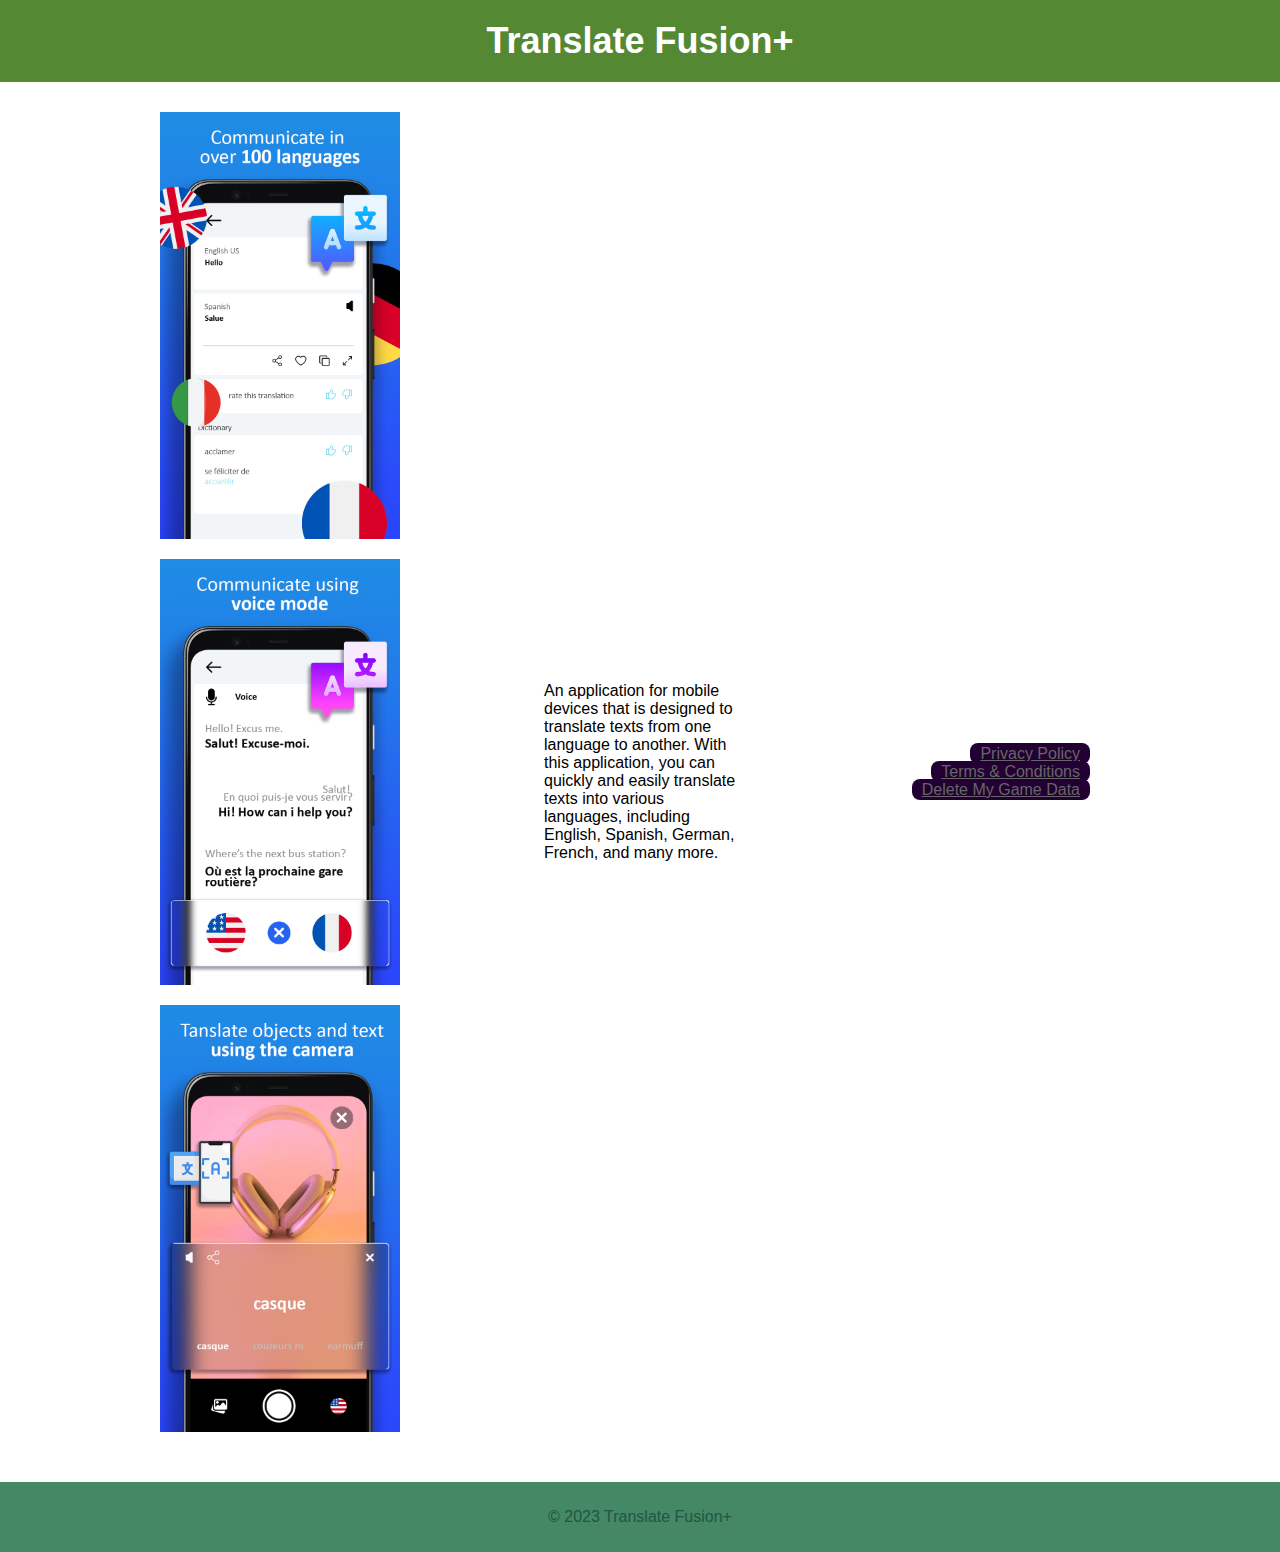
<file: index.html>
<!DOCTYPE html>
<html>
<head>
	<title>Translate Fusion+</title>
	<link rel="stylesheet" type="text/css" href="style.css">
</head>
<body>
	<header>
		<h1>Translate Fusion+</h1>
	</header>

	<main>
		<section class="screenshots">
			<img src="1.png" alt="Screenshot 1">
			<img src="1-1.png" alt="Screenshot 2">
			<img src="1-2.png" alt="Screenshot 3">
		</section>

		
		<section class="description">
			<p>An application for mobile devices that is designed to translate texts from one language to another. With this application, you can quickly and easily translate texts into various languages, including English, Spanish, German, French, and many more.</p>
		</section>

		<section class="buttons">
			<a href="od.html" class="button">Privacy Policy</a>
			<a href="oe.html" class="button">Terms & Conditions</a>
			<a href="ee.html" class="button">Delete My Game Data</a>
		</section>
	</main>

	<footer>
		<p>&copy; 2023 Translate Fusion+</p>
	</footer>
</body>
</html>
</file>
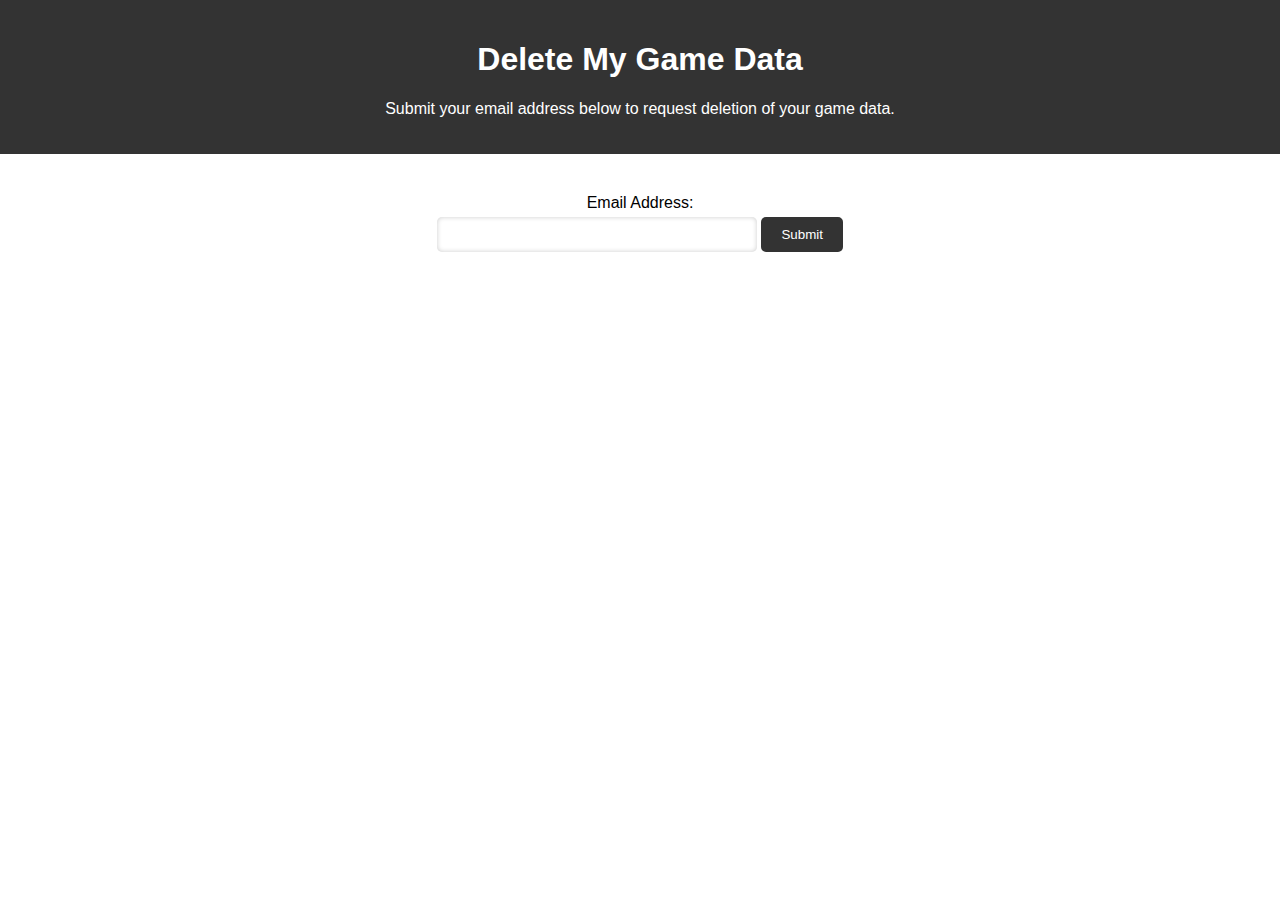
<file: ee.html>
<!DOCTYPE html>
<html>
<head>
	<title>Delete My Game Data</title>
	<link rel="stylesheet" type="text/css" href="styles.css">
</head>
<body>
	<header>
		<h1>Delete My Game Data</h1>
		<p>Submit your email address below to request deletion of your game data.</p>
	</header>

	<main>
		<form action="delete.php" method="post">
			<label for="email">Email Address:</label>
			<input type="email" id="email" name="email" required>
			<input type="submit" value="Submit">
		</form>
	</main>

	<footer>
	</footer>
</body>
</html>
</file>
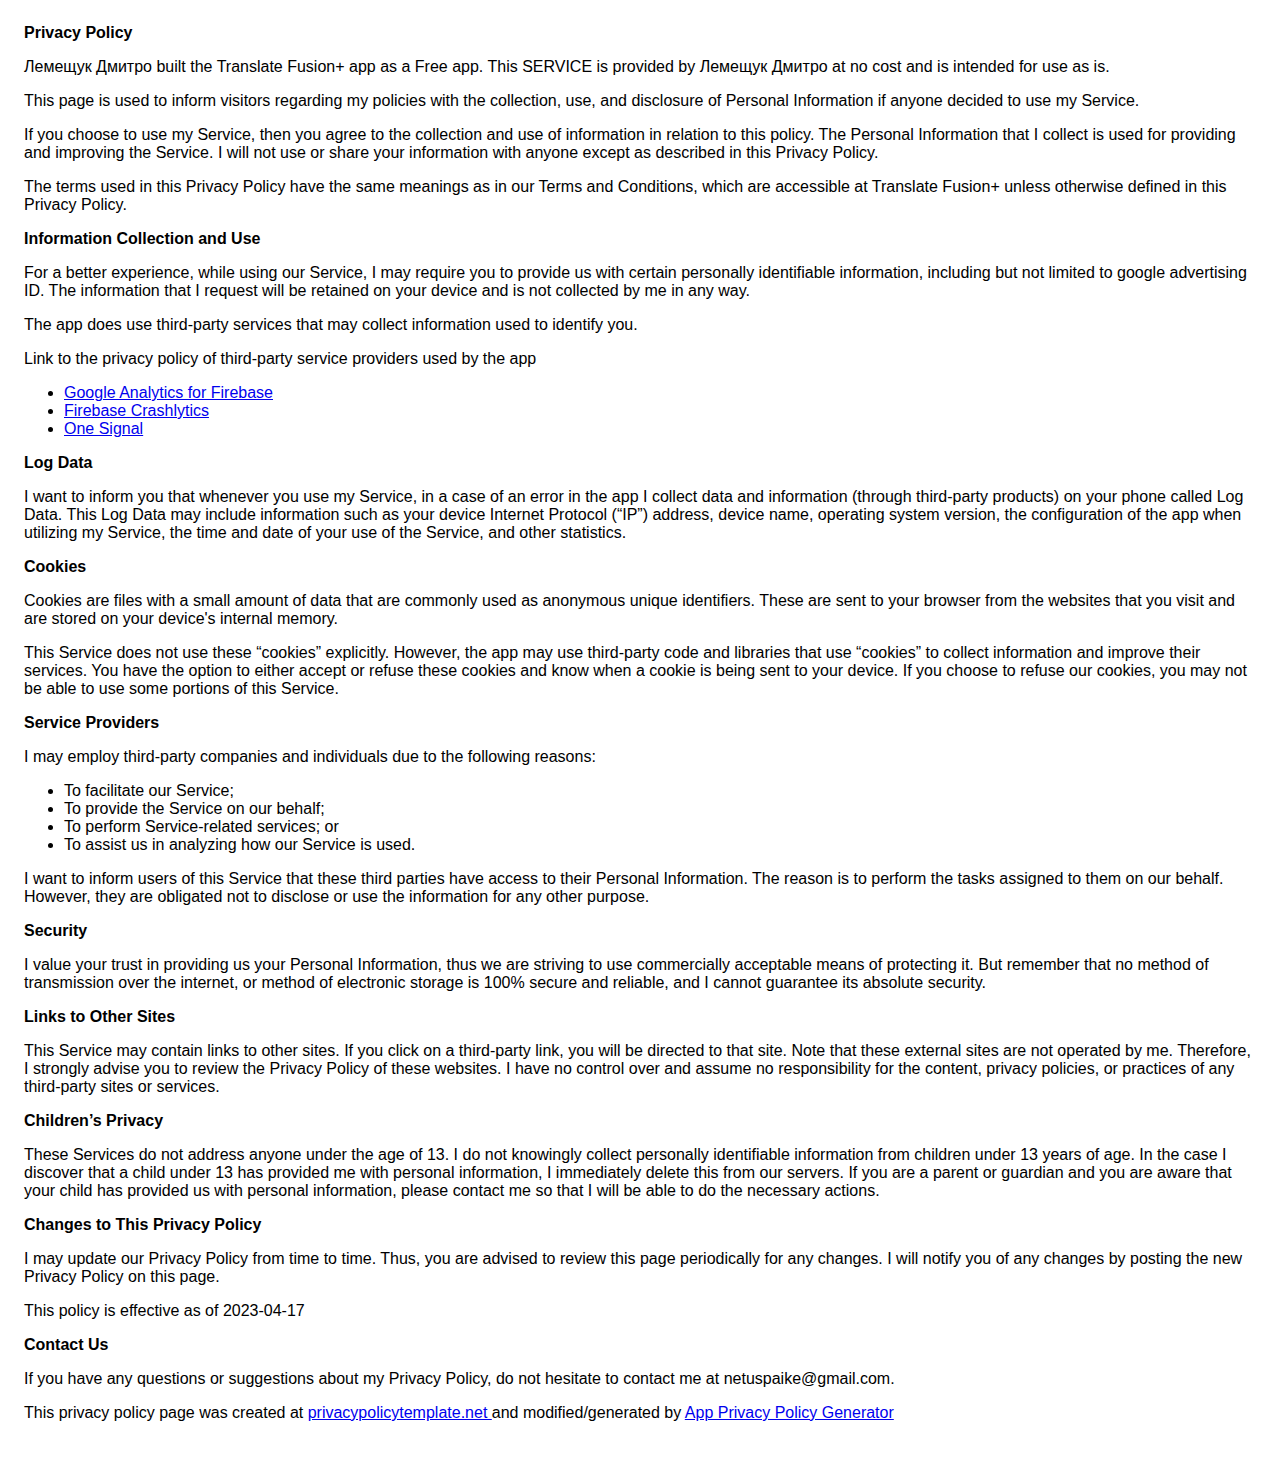
<file: od.html>
<!DOCTYPE html>
    <html>
    <head>
      <meta charset='utf-8'>
      <meta name='viewport' content='width=device-width'>
      <title>Privacy Policy</title>
      <style> body { font-family: 'Helvetica Neue', Helvetica, Arial, sans-serif; padding:1em; } </style>
    </head>
    <body>
    <strong>Privacy Policy</strong> <p>
                  Лемещук Дмитро built the Translate Fusion+ app as
                  a Free app. This SERVICE is provided by
                  Лемещук Дмитро at no cost and is intended for use as
                  is.
                </p> <p>
                  This page is used to inform visitors regarding my
                  policies with the collection, use, and disclosure of Personal
                  Information if anyone decided to use my Service.
                </p> <p>
                  If you choose to use my Service, then you agree to
                  the collection and use of information in relation to this
                  policy. The Personal Information that I collect is
                  used for providing and improving the Service. I will not use or share your information with
                  anyone except as described in this Privacy Policy.
                </p> <p>
                  The terms used in this Privacy Policy have the same meanings
                  as in our Terms and Conditions, which are accessible at
                  Translate Fusion+ unless otherwise defined in this Privacy Policy.
                </p> <p><strong>Information Collection and Use</strong></p> <p>
                  For a better experience, while using our Service, I
                  may require you to provide us with certain personally
                  identifiable information, including but not limited to google advertising ID. The information that
                  I request will be retained on your device and is not collected by me in any way.
                </p> <div><p>
                    The app does use third-party services that may collect
                    information used to identify you.
                  </p> <p>
                    Link to the privacy policy of third-party service providers used
                    by the app
                  </p> <ul><!----><!----><li><a href="https://firebase.google.com/policies/analytics" target="_blank" rel="noopener noreferrer">Google Analytics for Firebase</a></li><li><a href="https://firebase.google.com/support/privacy/" target="_blank" rel="noopener noreferrer">Firebase Crashlytics</a></li><!----><!----><!----><!----><!----><!----><!----><!----><!----><!----><li><a href="https://onesignal.com/privacy_policy" target="_blank" rel="noopener noreferrer">One Signal</a></li><!----><!----><!----><!----><!----><!----><!----><!----><!----><!----><!----><!----><!----></ul></div> <p><strong>Log Data</strong></p> <p>
                  I want to inform you that whenever you
                  use my Service, in a case of an error in the app
                  I collect data and information (through third-party
                  products) on your phone called Log Data. This Log Data may
                  include information such as your device Internet Protocol
                  (“IP”) address, device name, operating system version, the
                  configuration of the app when utilizing my Service,
                  the time and date of your use of the Service, and other
                  statistics.
                </p> <p><strong>Cookies</strong></p> <p>
                  Cookies are files with a small amount of data that are
                  commonly used as anonymous unique identifiers. These are sent
                  to your browser from the websites that you visit and are
                  stored on your device's internal memory.
                </p> <p>
                  This Service does not use these “cookies” explicitly. However,
                  the app may use third-party code and libraries that use
                  “cookies” to collect information and improve their services.
                  You have the option to either accept or refuse these cookies
                  and know when a cookie is being sent to your device. If you
                  choose to refuse our cookies, you may not be able to use some
                  portions of this Service.
                </p> <p><strong>Service Providers</strong></p> <p>
                  I may employ third-party companies and
                  individuals due to the following reasons:
                </p> <ul><li>To facilitate our Service;</li> <li>To provide the Service on our behalf;</li> <li>To perform Service-related services; or</li> <li>To assist us in analyzing how our Service is used.</li></ul> <p>
                  I want to inform users of this Service
                  that these third parties have access to their Personal
                  Information. The reason is to perform the tasks assigned to
                  them on our behalf. However, they are obligated not to
                  disclose or use the information for any other purpose.
                </p> <p><strong>Security</strong></p> <p>
                  I value your trust in providing us your
                  Personal Information, thus we are striving to use commercially
                  acceptable means of protecting it. But remember that no method
                  of transmission over the internet, or method of electronic
                  storage is 100% secure and reliable, and I cannot
                  guarantee its absolute security.
                </p> <p><strong>Links to Other Sites</strong></p> <p>
                  This Service may contain links to other sites. If you click on
                  a third-party link, you will be directed to that site. Note
                  that these external sites are not operated by me.
                  Therefore, I strongly advise you to review the
                  Privacy Policy of these websites. I have
                  no control over and assume no responsibility for the content,
                  privacy policies, or practices of any third-party sites or
                  services.
                </p> <p><strong>Children’s Privacy</strong></p> <div><p>
                    These Services do not address anyone under the age of 13.
                    I do not knowingly collect personally
                    identifiable information from children under 13 years of age. In the case
                    I discover that a child under 13 has provided
                    me with personal information, I immediately
                    delete this from our servers. If you are a parent or guardian
                    and you are aware that your child has provided us with
                    personal information, please contact me so that
                    I will be able to do the necessary actions.
                  </p></div> <!----> <p><strong>Changes to This Privacy Policy</strong></p> <p>
                  I may update our Privacy Policy from
                  time to time. Thus, you are advised to review this page
                  periodically for any changes. I will
                  notify you of any changes by posting the new Privacy Policy on
                  this page.
                </p> <p>This policy is effective as of 2023-04-17</p> <p><strong>Contact Us</strong></p> <p>
                  If you have any questions or suggestions about my
                  Privacy Policy, do not hesitate to contact me at netuspaike@gmail.com.
                </p> <p>This privacy policy page was created at <a href="https://privacypolicytemplate.net" target="_blank" rel="noopener noreferrer">privacypolicytemplate.net </a>and modified/generated by <a href="https://app-privacy-policy-generator.nisrulz.com/" target="_blank" rel="noopener noreferrer">App Privacy Policy Generator</a></p>
    </body>
    </html>
</file>
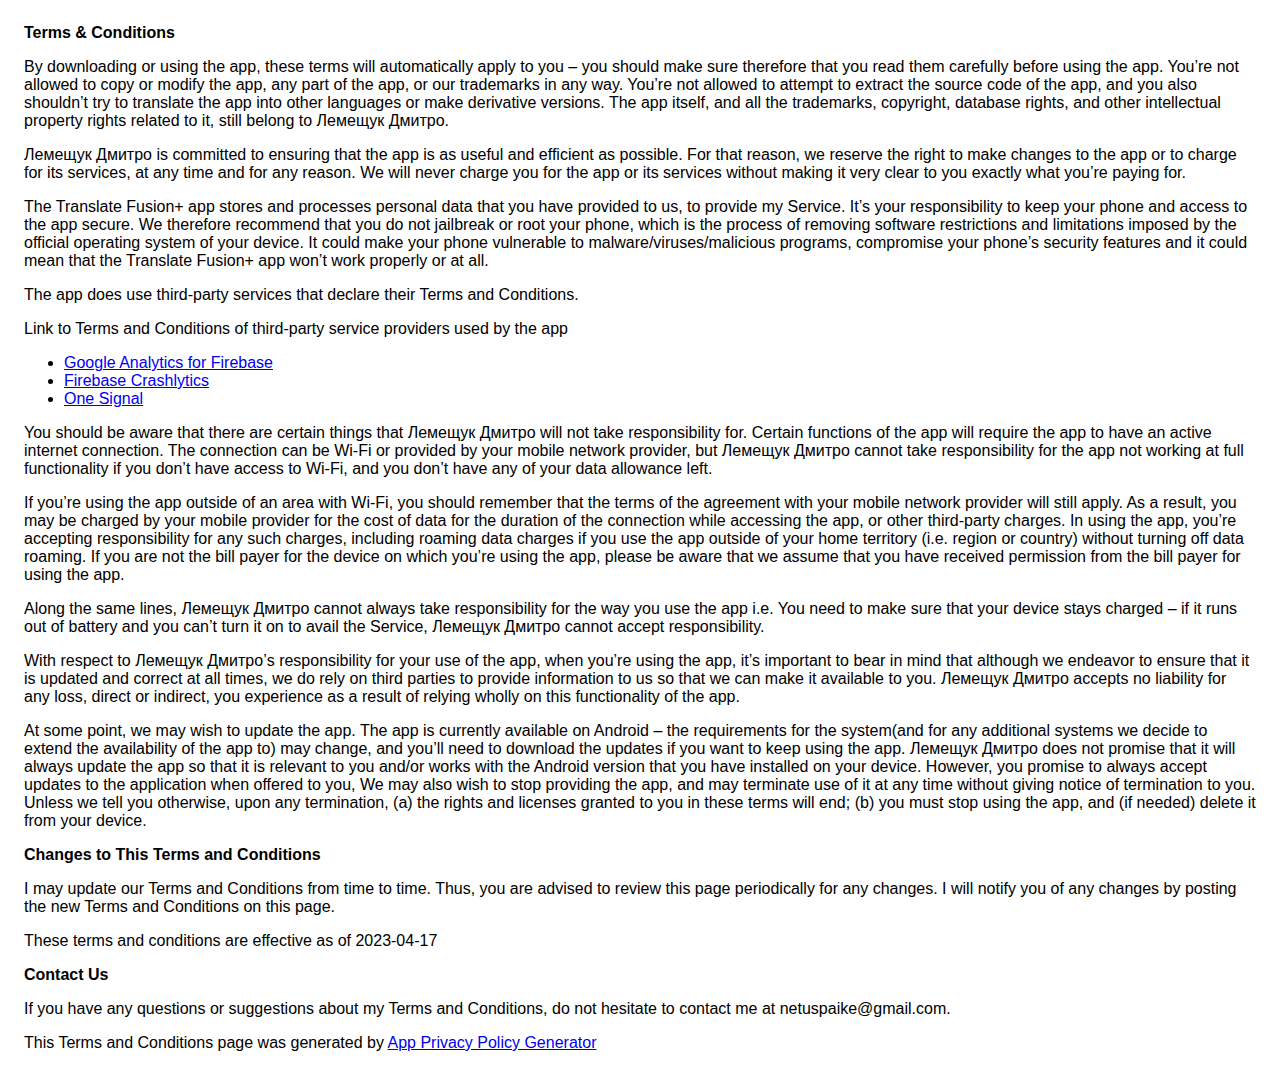
<file: oe.html>
<!DOCTYPE html>
    <html>
    <head>
      <meta charset='utf-8'>
      <meta name='viewport' content='width=device-width'>
      <title>Terms &amp; Conditions</title>
      <style> body { font-family: 'Helvetica Neue', Helvetica, Arial, sans-serif; padding:1em; } </style>
    </head>
    <body>
    <strong>Terms &amp; Conditions</strong> <p>
                  By downloading or using the app, these terms will
                  automatically apply to you – you should make sure therefore
                  that you read them carefully before using the app. You’re not
                  allowed to copy or modify the app, any part of the app, or
                  our trademarks in any way. You’re not allowed to attempt to
                  extract the source code of the app, and you also shouldn’t try
                  to translate the app into other languages or make derivative
                  versions. The app itself, and all the trademarks, copyright,
                  database rights, and other intellectual property rights related
                  to it, still belong to Лемещук Дмитро.
                </p> <p>
                  Лемещук Дмитро is committed to ensuring that the app is
                  as useful and efficient as possible. For that reason, we
                  reserve the right to make changes to the app or to charge for
                  its services, at any time and for any reason. We will never
                  charge you for the app or its services without making it very
                  clear to you exactly what you’re paying for.
                </p> <p>
                  The Translate Fusion+ app stores and processes personal data that
                  you have provided to us, to provide my
                  Service. It’s your responsibility to keep your phone and
                  access to the app secure. We therefore recommend that you do
                  not jailbreak or root your phone, which is the process of
                  removing software restrictions and limitations imposed by the
                  official operating system of your device. It could make your
                  phone vulnerable to malware/viruses/malicious programs,
                  compromise your phone’s security features and it could mean
                  that the Translate Fusion+ app won’t work properly or at all.
                </p> <div><p>
                    The app does use third-party services that declare their
                    Terms and Conditions.
                  </p> <p>
                    Link to Terms and Conditions of third-party service
                    providers used by the app
                  </p> <ul><!----><!----><li><a href="https://firebase.google.com/terms/analytics" target="_blank" rel="noopener noreferrer">Google Analytics for Firebase</a></li><li><a href="https://firebase.google.com/terms/crashlytics" target="_blank" rel="noopener noreferrer">Firebase Crashlytics</a></li><!----><!----><!----><!----><!----><!----><!----><!----><!----><!----><li><a href="https://onesignal.com/tos" target="_blank" rel="noopener noreferrer">One Signal</a></li><!----><!----><!----><!----><!----><!----><!----><!----><!----><!----><!----><!----><!----></ul></div> <p>
                  You should be aware that there are certain things that
                  Лемещук Дмитро will not take responsibility for. Certain
                  functions of the app will require the app to have an active
                  internet connection. The connection can be Wi-Fi or provided
                  by your mobile network provider, but Лемещук Дмитро
                  cannot take responsibility for the app not working at full
                  functionality if you don’t have access to Wi-Fi, and you don’t
                  have any of your data allowance left.
                </p> <p></p> <p>
                  If you’re using the app outside of an area with Wi-Fi, you
                  should remember that the terms of the agreement with your
                  mobile network provider will still apply. As a result, you may
                  be charged by your mobile provider for the cost of data for
                  the duration of the connection while accessing the app, or
                  other third-party charges. In using the app, you’re accepting
                  responsibility for any such charges, including roaming data
                  charges if you use the app outside of your home territory
                  (i.e. region or country) without turning off data roaming. If
                  you are not the bill payer for the device on which you’re
                  using the app, please be aware that we assume that you have
                  received permission from the bill payer for using the app.
                </p> <p>
                  Along the same lines, Лемещук Дмитро cannot always take
                  responsibility for the way you use the app i.e. You need to
                  make sure that your device stays charged – if it runs out of
                  battery and you can’t turn it on to avail the Service,
                  Лемещук Дмитро cannot accept responsibility.
                </p> <p>
                  With respect to Лемещук Дмитро’s responsibility for your
                  use of the app, when you’re using the app, it’s important to
                  bear in mind that although we endeavor to ensure that it is
                  updated and correct at all times, we do rely on third parties
                  to provide information to us so that we can make it available
                  to you. Лемещук Дмитро accepts no liability for any
                  loss, direct or indirect, you experience as a result of
                  relying wholly on this functionality of the app.
                </p> <p>
                  At some point, we may wish to update the app. The app is
                  currently available on Android – the requirements for the 
                  system(and for any additional systems we
                  decide to extend the availability of the app to) may change,
                  and you’ll need to download the updates if you want to keep
                  using the app. Лемещук Дмитро does not promise that it
                  will always update the app so that it is relevant to you
                  and/or works with the Android version that you have
                  installed on your device. However, you promise to always
                  accept updates to the application when offered to you, We may
                  also wish to stop providing the app, and may terminate use of
                  it at any time without giving notice of termination to you.
                  Unless we tell you otherwise, upon any termination, (a) the
                  rights and licenses granted to you in these terms will end;
                  (b) you must stop using the app, and (if needed) delete it
                  from your device.
                </p> <p><strong>Changes to This Terms and Conditions</strong></p> <p>
                  I may update our Terms and Conditions
                  from time to time. Thus, you are advised to review this page
                  periodically for any changes. I will
                  notify you of any changes by posting the new Terms and
                  Conditions on this page.
                </p> <p>
                  These terms and conditions are effective as of 2023-04-17
                </p> <p><strong>Contact Us</strong></p> <p>
                  If you have any questions or suggestions about my
                  Terms and Conditions, do not hesitate to contact me
                  at netuspaike@gmail.com.
                </p> <p>This Terms and Conditions page was generated by <a href="https://app-privacy-policy-generator.nisrulz.com/" target="_blank" rel="noopener noreferrer">App Privacy Policy Generator</a></p>
    </body>
    </html>
</file>
<file: style.css>
body {
  margin: 0;
  padding: 0;
  font-family: Arial, sans-serif;
}

header {
  background-color: #583;
  color: #fff;
  padding: 20px;
  text-align: center;
}

main {
  max-width: 960px;
  margin: 0 auto;
  padding: 20px;
  display: flex;
  justify-content: space-between;
  align-items: center;
}

h1 {
  font-size: 36px;
  margin: 0;
}

section {
  margin-bottom: 20px;
}

.description {
  width: 20%;
}

.screenshots {
  display: flex;
  flex-direction: column;
  justify-content: center;
  align-items: center;
}

.screenshots img {
  display: block;
  margin: 10px auto;
  width: 240px;
  height: 426,66px;
}

.buttons {
  width: 25%;
  text-align: right;
}

.button {
  background-color: #203;
  color: #666;
  border: none;
  padding: 2px 10px;
  margin: 30px;
  border-radius: 8px;
  transition: background-color 0.3s;
}

.button:hover {
  background-color: #666;
}

footer {
  background-color: #486;
  color: #254;
  text-align: center;
  padding: 10px;
}
</file>
<file: styles.css>
body {
	margin: 0;
	padding: 0;
	font-family: Arial, sans-serif;
}

header {
	background-color: #333;
	color: #fff;
	padding: 20px;
	text-align: center;
}

main {
	max-width: 960px;
	margin: 0 auto;
	padding: 20px;
	text-align: center;
}

form {
	display: inline-block;
	margin-top: 20px;
}

label {
	display: block;
	margin-bottom: 5px;
}

input[type="email"] {
	padding: 10px;
	border-radius: 5px;
	border: none;
	box-shadow: inset 0 0 5px rgba(0,0,0,0.2);
	width: 300px;
}

input[type="submit"] {
	padding: 10px 20px;
	background-color: #333;
	color: #fff;
	border: none;
	border-radius: 5px;
	cursor: pointer;
	transition: background-color 0.3s;
}

input[type="submit"]:hover {
	background-color: #666;
}
</file>
